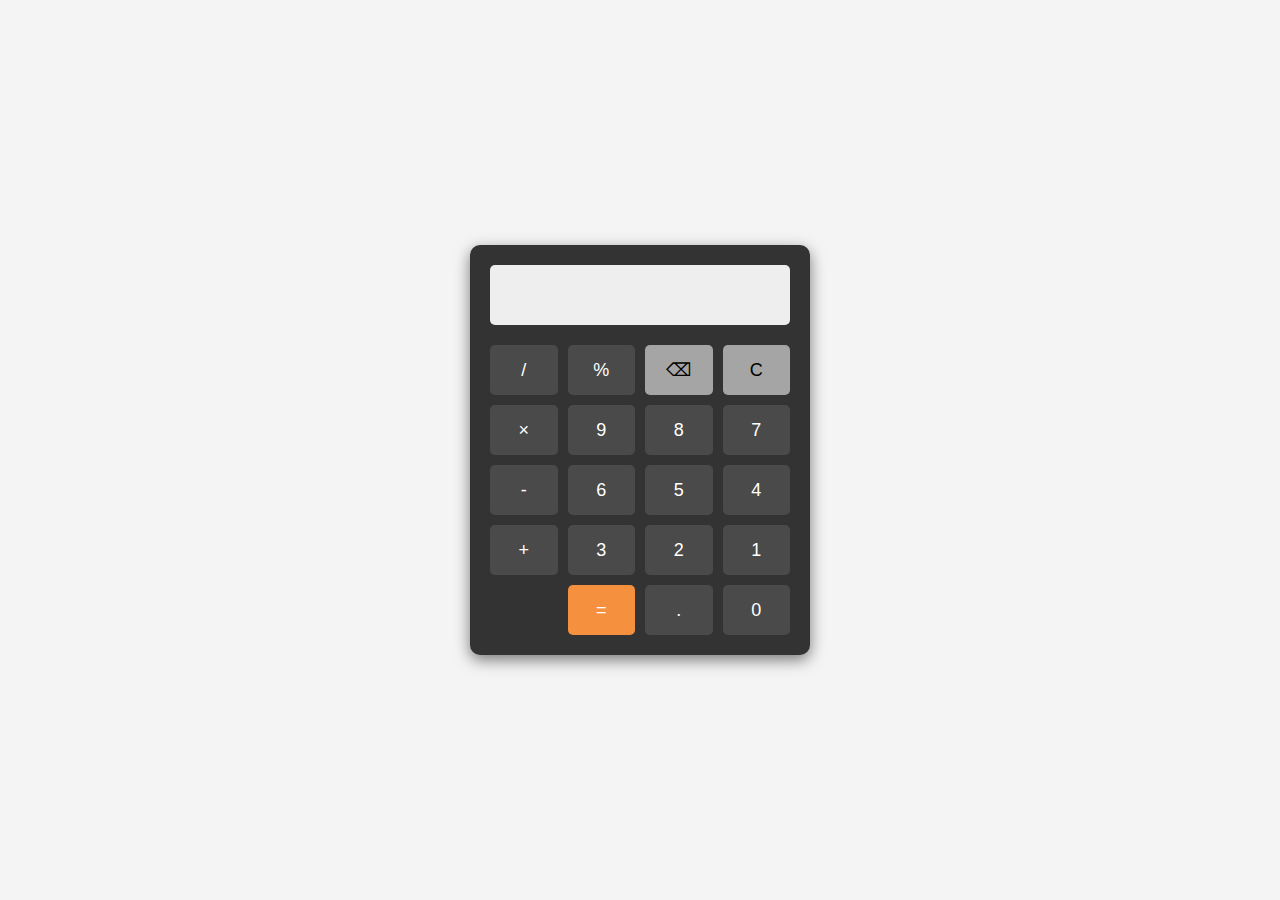
<file: Calculator/index.html>
<!DOCTYPE html>
<html lang="ar" dir="rtl">
<head>
    <meta charset="UTF-8">
    <meta name="viewport" content="width=device-width, initial-scale=1.0">
    <title>آلة حاسبة</title>
    <link rel="stylesheet" href="styles.css">
</head>
<body>
    <div class="calculator">
        <div class="display">
            <input type="text" id="result" readonly>
        </div>
        <div class="buttons">
            <button onclick="clearDisplay()">C</button>
            <button onclick="deleteLastChar()">⌫</button>
            <button onclick="appendToDisplay('%')">%</button>
            <button onclick="appendToDisplay('/')">/</button>
            
            <button onclick="appendToDisplay('7')">7</button>
            <button onclick="appendToDisplay('8')">8</button>
            <button onclick="appendToDisplay('9')">9</button>
            <button onclick="appendToDisplay('*')">×</button>
            
            <button onclick="appendToDisplay('4')">4</button>
            <button onclick="appendToDisplay('5')">5</button>
            <button onclick="appendToDisplay('6')">6</button>
            <button onclick="appendToDisplay('-')">-</button>
            
            <button onclick="appendToDisplay('1')">1</button>
            <button onclick="appendToDisplay('2')">2</button>
            <button onclick="appendToDisplay('3')">3</button>
            <button onclick="appendToDisplay('+')">+</button>
            
            <button onclick="appendToDisplay('0')">0</button>
            <button onclick="appendToDisplay('.')">.</button>
            <button onclick="calculate()" class="equals">=</button>
        </div>
    </div>

    <script src="script.js"></script>
</body>
</html>
</file>
<file: Calculator/styles.css>
body {
    font-family: Arial, sans-serif;
    display: flex;
    justify-content: center;
    align-items: center;
    height: 100vh;
    margin: 0;
    background-color: #f4f4f4;
}

.calculator {
    width: 300px;
    background-color: #333;
    border-radius: 10px;
    padding: 20px;
    box-shadow: 0 5px 15px rgba(0, 0, 0, 0.5);
}

.display {
    margin-bottom: 20px;
}

.display input {
    width: 100%;
    height: 60px;
    font-size: 24px;
    text-align: right;
    padding: 0 10px;
    box-sizing: border-box;
    border: none;
    border-radius: 5px;
    background-color: #eee;
}

.buttons {
    display: grid;
    grid-template-columns: repeat(4, 1fr);
    grid-gap: 10px;
}

button {
    height: 50px;
    font-size: 18px;
    border: none;
    border-radius: 5px;
    cursor: pointer;
    background-color: #4a4a4a;
    color: white;
    transition: background-color 0.3s;
}

button:hover {
    background-color: #5a5a5a;
}

button:active {
    background-color: #3a3a3a;
}

.equals {
    background-color: #f5913e;
    grid-column: span 1;
}

.equals:hover {
    background-color: #ff9f4d;
}

button:nth-child(1),
button:nth-child(2) {
    background-color: #a5a5a5;
    color: black;
}

button:nth-child(1):hover,
button:nth-child(2):hover {
    background-color: #b5b5b5;
}
</file>
